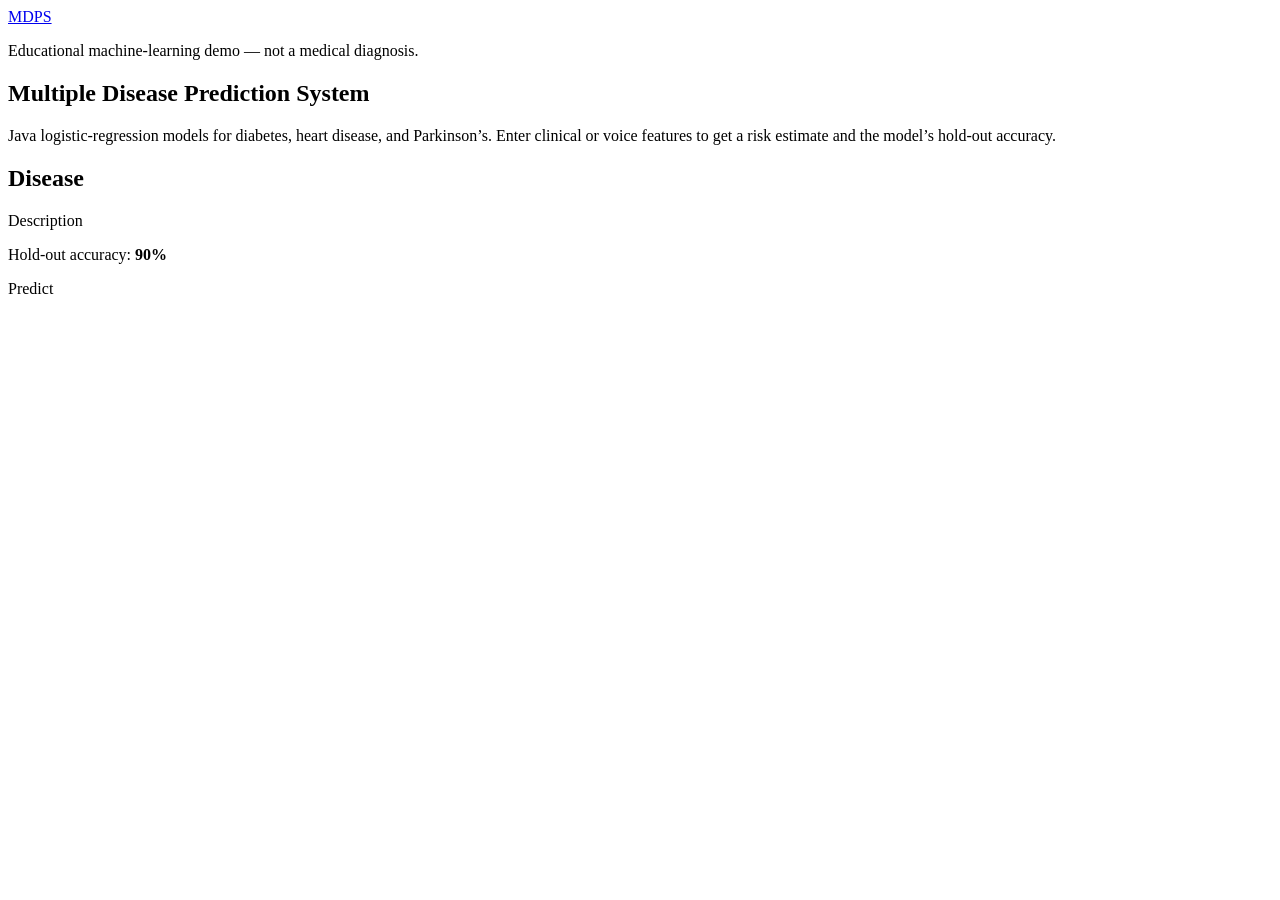
<file: src/main/resources/templates/index.html>
<!DOCTYPE html>
<html xmlns:th="http://www.thymeleaf.org" lang="en">
<head>
    <meta charset="UTF-8">
    <meta name="viewport" content="width=device-width, initial-scale=1">
    <title>Multiple Disease Prediction System</title>
    <link rel="stylesheet" th:href="@{/css/app.css}">
</head>
<body>
<header class="top">
    <a class="brand" href="/">MDPS</a>
    <p>Educational machine-learning demo — not a medical diagnosis.</p>
</header>
<main>
    <section class="hero">
        <h1>Multiple Disease Prediction System</h1>
        <p>Java logistic-regression models for diabetes, heart disease, and Parkinson’s. Enter clinical or voice features to get a risk estimate and the model’s hold-out accuracy.</p>
    </section>
    <section class="cards">
        <article class="card" th:each="item : ${models}">
            <h2 th:text="${item.name}">Disease</h2>
            <p th:text="${item.description}">Description</p>
            <p class="metric">Hold-out accuracy: <strong th:text="${#numbers.formatDecimal(item.metrics.accuracyPercent(), 1, 1)} + '%'">90%</strong></p>
            <a class="button" th:href="@{/predict/{id}(id=${item.id})}">Predict</a>
        </article>
    </section>
</main>
</body>
</html>
</file>
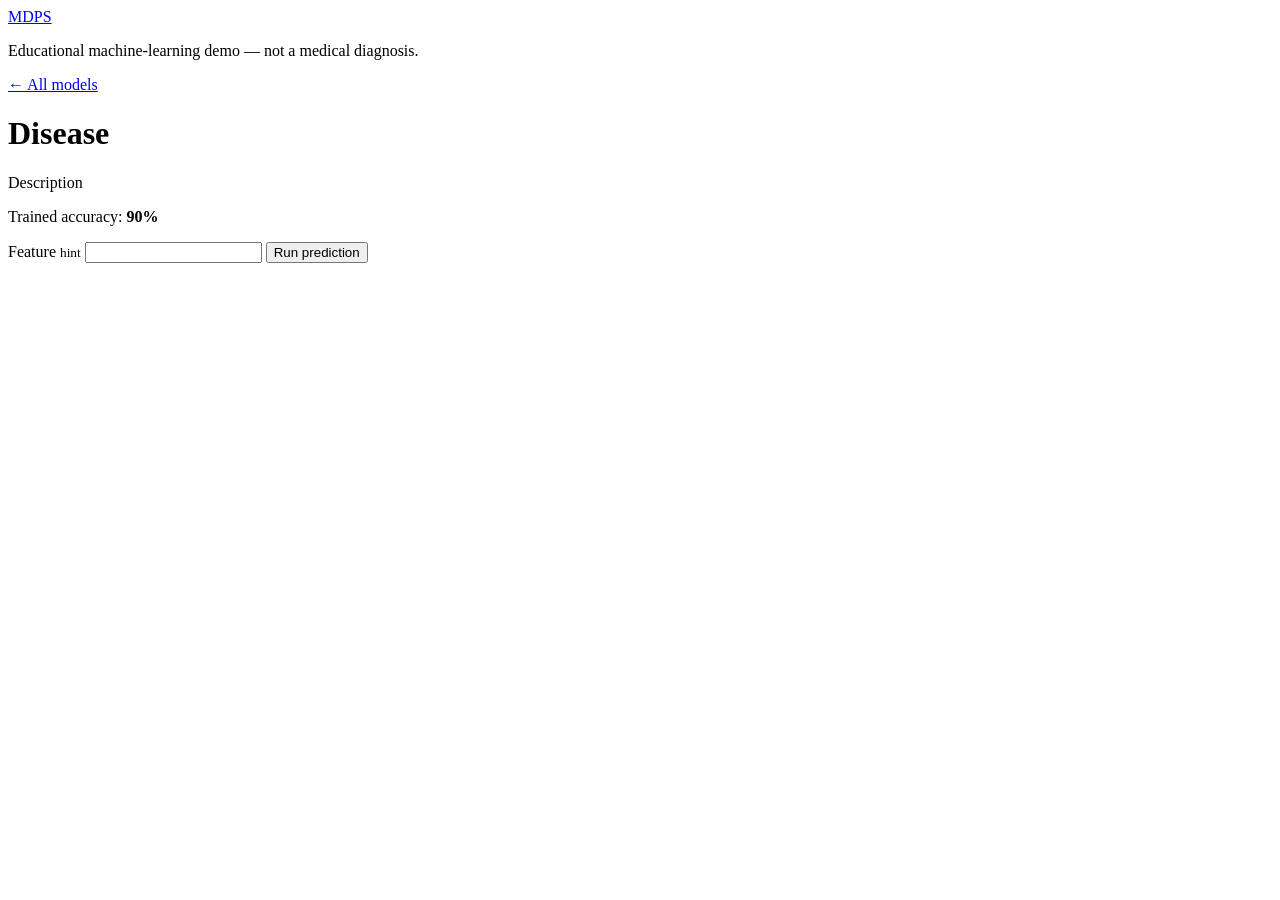
<file: src/main/resources/templates/predict.html>
<!DOCTYPE html>
<html xmlns:th="http://www.thymeleaf.org" lang="en">
<head>
    <meta charset="UTF-8">
    <meta name="viewport" content="width=device-width, initial-scale=1">
    <title th:text="'Predict ' + ${disease.name}">Predict</title>
    <link rel="stylesheet" th:href="@{/css/app.css}">
</head>
<body>
<header class="top">
    <a class="brand" href="/">MDPS</a>
    <p>Educational machine-learning demo — not a medical diagnosis.</p>
</header>
<main>
    <a class="back" href="/">← All models</a>
    <h1 th:text="${disease.name}">Disease</h1>
    <p th:text="${disease.description}">Description</p>
    <p class="metric">Trained accuracy: <strong th:text="${#numbers.formatDecimal(disease.metrics.accuracyPercent(), 1, 1)} + '%'">90%</strong></p>
    <form method="post" th:action="@{/predict/{id}(id=${disease.id})}" class="form-grid">
        <label th:each="feature : ${disease.features}">
            <span th:text="${feature.label}">Feature</span>
            <small th:text="${feature.hint}">hint</small>
            <input type="number"
                   th:name="${feature.id}"
                   th:min="${feature.min}"
                   th:max="${feature.max}"
                   th:step="${feature.step}"
                   th:value="${values[feature.id]}"
                   required>
        </label>
        <button class="button" type="submit">Run prediction</button>
    </form>
</main>
</body>
</html>
</file>
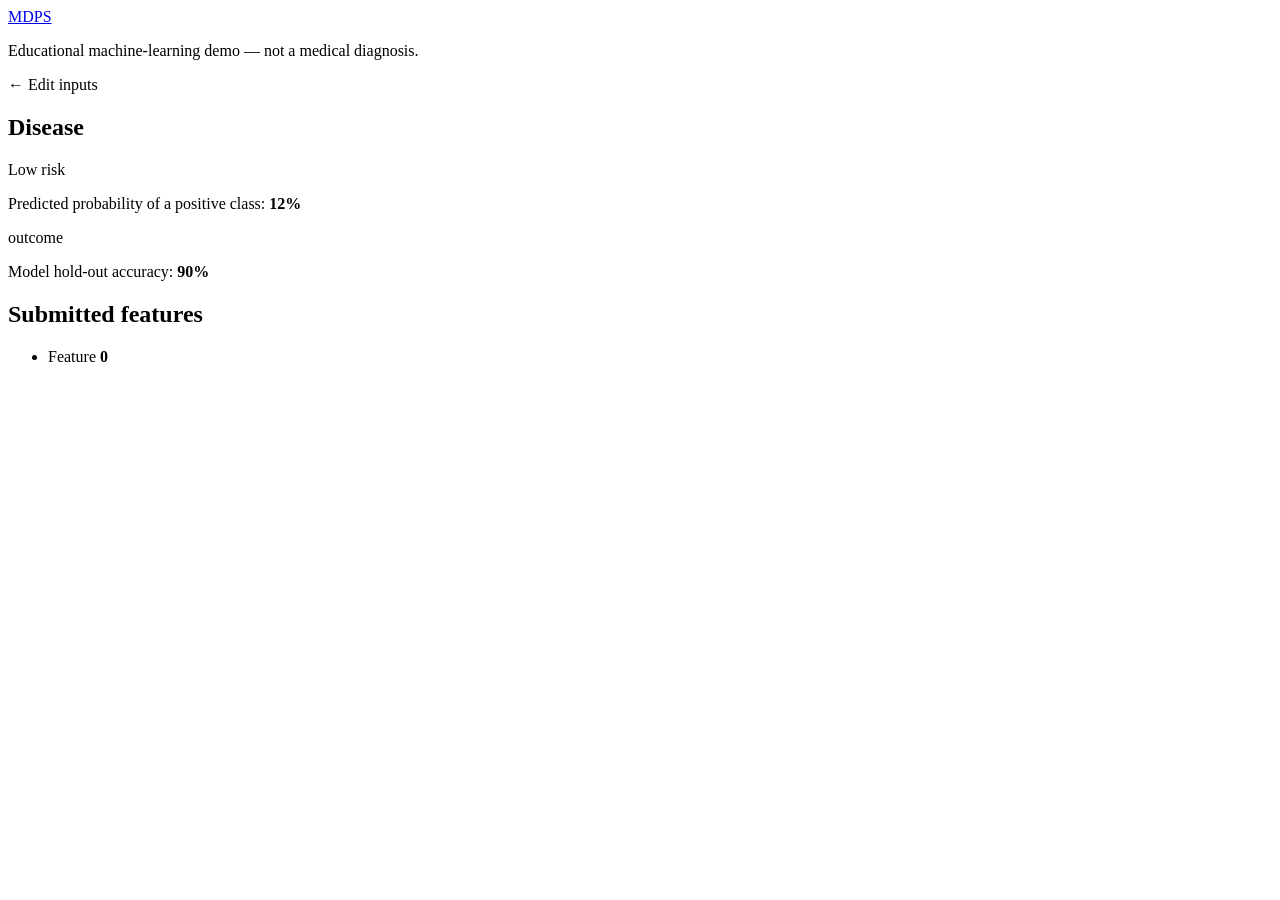
<file: src/main/resources/templates/result.html>
<!DOCTYPE html>
<html xmlns:th="http://www.thymeleaf.org" lang="en">
<head>
    <meta charset="UTF-8">
    <meta name="viewport" content="width=device-width, initial-scale=1">
    <title th:text="'Result — ' + ${disease.name}">Result</title>
    <link rel="stylesheet" th:href="@{/css/app.css}">
</head>
<body>
<header class="top">
    <a class="brand" href="/">MDPS</a>
    <p>Educational machine-learning demo — not a medical diagnosis.</p>
</header>
<main>
    <a class="back" th:href="@{/predict/{id}(id=${disease.id})}">← Edit inputs</a>
    <section class="result" th:classappend="${result.positive} ? ' high' : ' low'">
        <h1 th:text="${disease.name}">Disease</h1>
        <p class="risk" th:text="${result.riskLabel()} + ' risk'">Low risk</p>
        <p>Predicted probability of a positive class: <strong th:text="${result.probabilityPercent()} + '%'">12%</strong></p>
        <p th:text="${result.positive} ? 'The model classifies this profile as higher risk.' : 'The model classifies this profile as lower risk.'">outcome</p>
        <p class="metric">Model hold-out accuracy: <strong th:text="${#numbers.formatDecimal(result.modelMetrics.accuracyPercent(), 1, 1)} + '%'">90%</strong></p>
    </section>
    <h2>Submitted features</h2>
    <ul class="values">
        <li th:each="feature : ${disease.features}">
            <span th:text="${feature.label}">Feature</span>
            <strong th:text="${values[feature.id]}">0</strong>
        </li>
    </ul>
</main>
</body>
</html>
</file>
